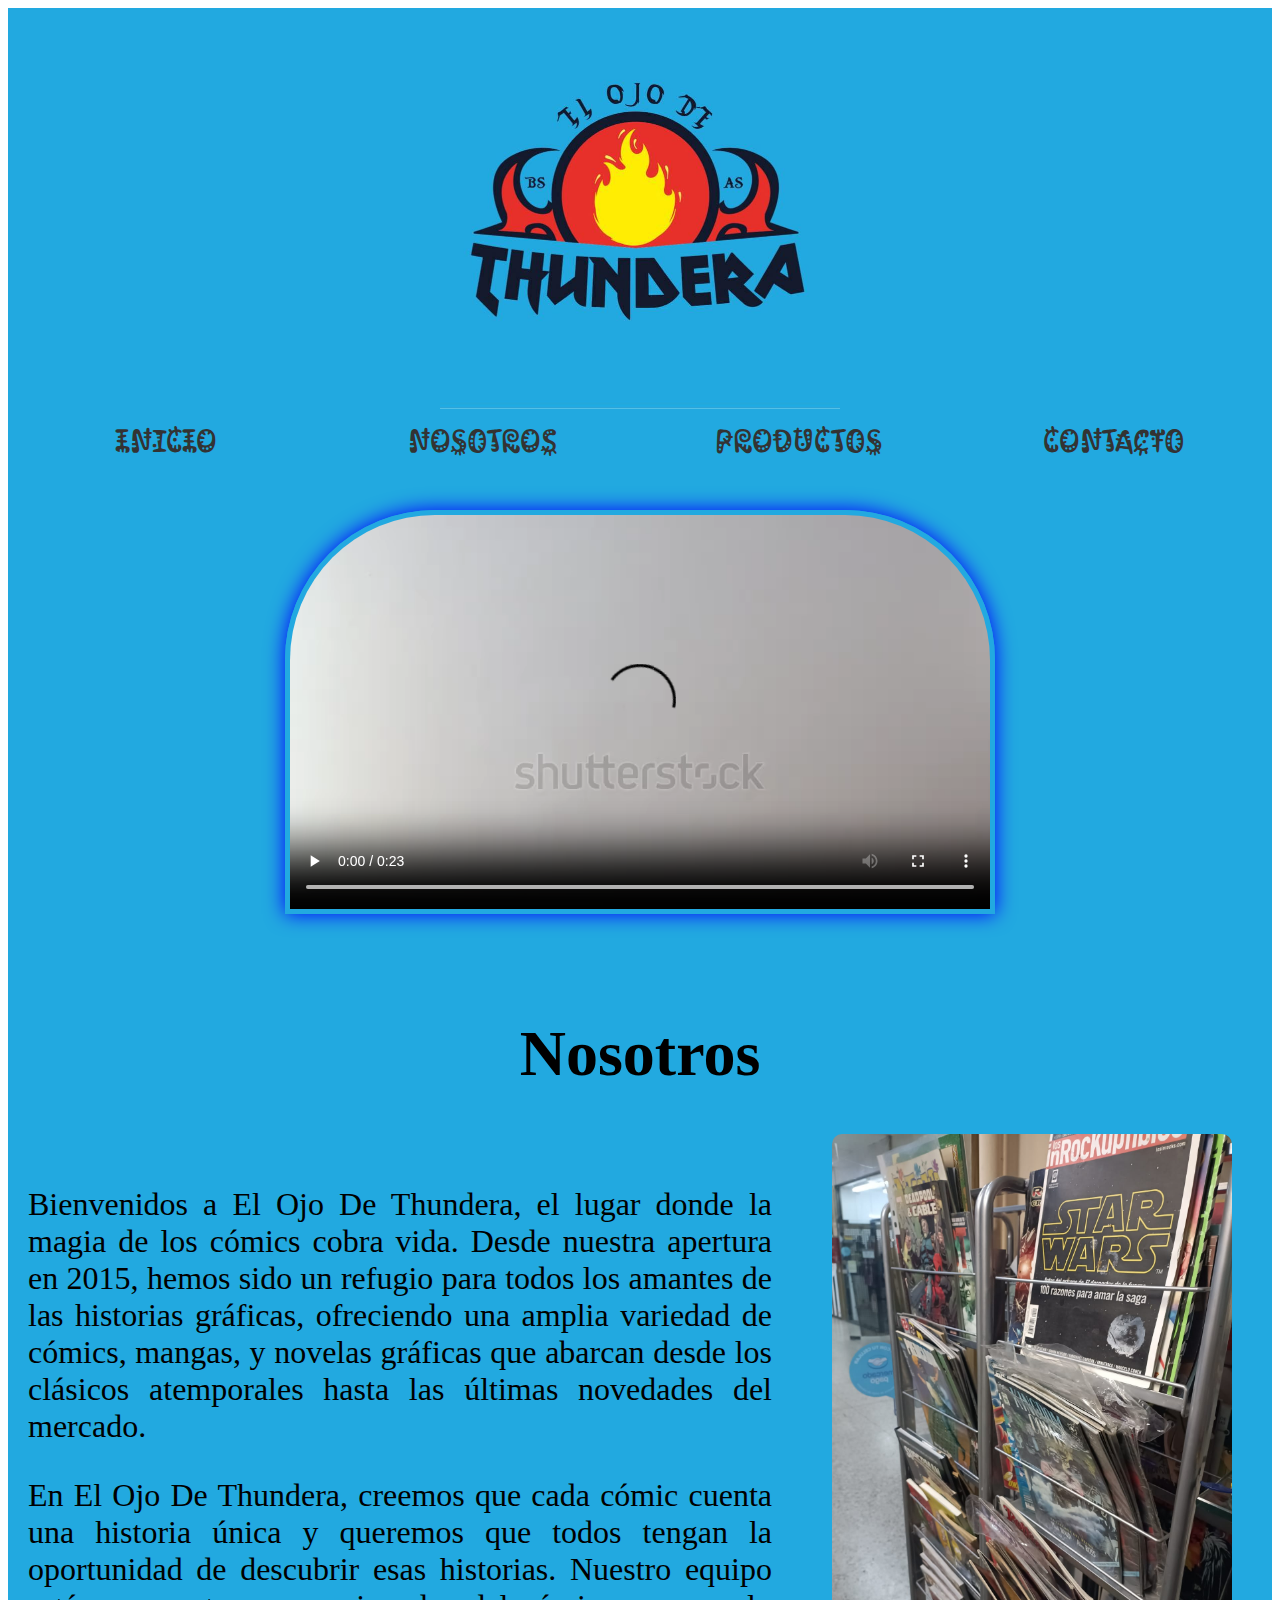
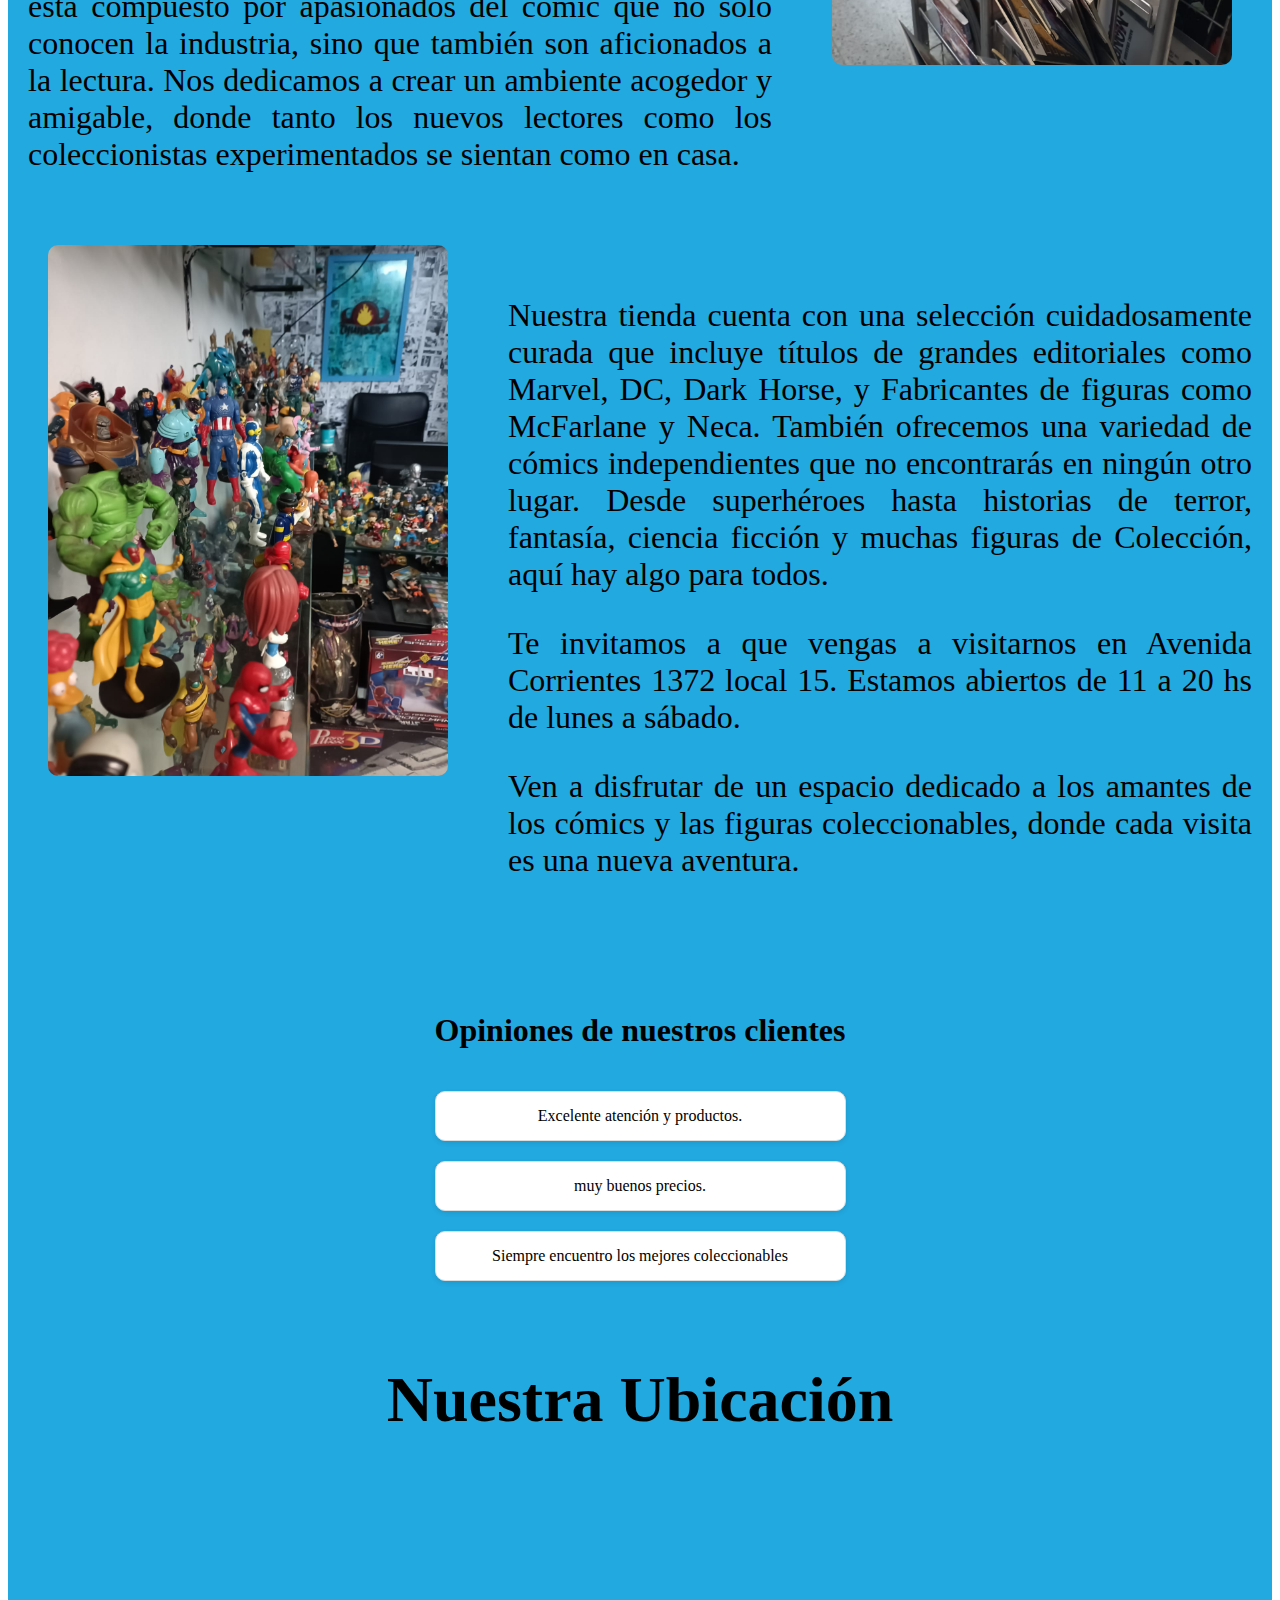
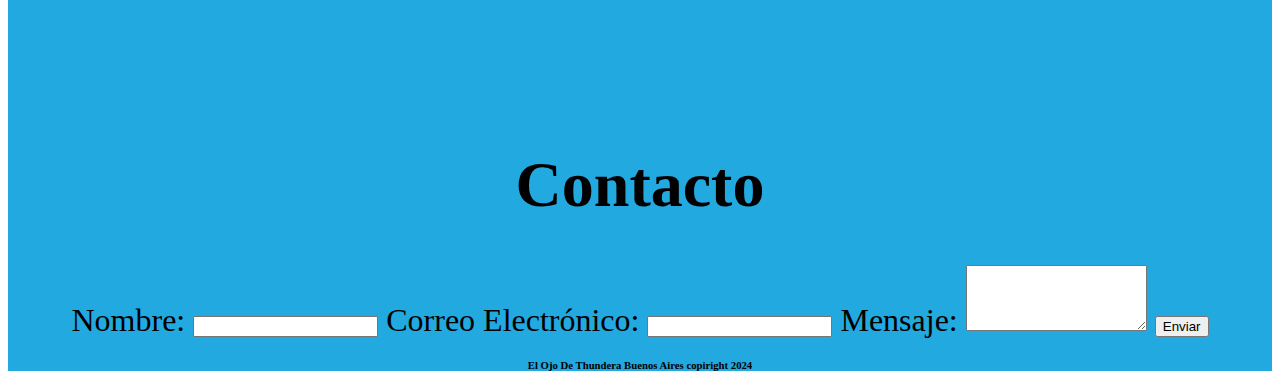
<file: index.html>
<!DOCTYPE html>
<html lang="en">
<head>
    <link rel="stylesheet" href="styles.css">
    <link rel="preconnect" href="https://fonts.googleapis.com">
<link rel="preconnect" href="https://fonts.gstatic.com" crossorigin>
    <link href="https://fonts.googleapis.com/css2?family=Kablammo&family=Rubik+Wet+Paint&family=Sixtyfour+Convergence&display=swap" rel="stylesheet">

    <meta charset="UTF-8">
    <meta name="viewport" content="width=device-width, initial-scale=1.0">
    <title>Mi Carrito de Compras</title>
</head>
<body>
  <header>
    <img src="imagenes/279211209_400038045465110_8454318766598365416_n.jpg" alt="Imagen no Disponible" width="400">
  </header>
  <nav>
    <ul style="list-style-type: none; padding: 0; margin: 0;">
        <li><a href="index.html">Inicio</a></li> 
        <li><a href="#nosotros">Nosotros</a></li>
        <li><a href="productos.html" target="_blank">Productos</a></li>
        <li><a href="#contacto">Contacto</a></li>
    </ul>
  </nav>
  <main>
    <section>
      <video src="videos/1108644471-preview.mp4" width="700px" controls autoplay loop>
        <track src="videos/subtitulos.vtt" kind="subtitles" default>
      </video>
      
      
      
      <section id="nosotros">
        <h1>Nosotros</h1>
        <div class="flex-container">
            <div class="text">
                <p>
                    Bienvenidos a El Ojo De Thundera, el lugar donde la magia de los cómics cobra vida. Desde nuestra apertura en 2015, hemos sido un refugio para todos los amantes de las historias gráficas, ofreciendo una amplia variedad de cómics, mangas, y novelas gráficas que abarcan desde los clásicos atemporales hasta las últimas novedades del mercado.
                </p>
                <p>
                    En El Ojo De Thundera, creemos que cada cómic cuenta una historia única y queremos que todos tengan la oportunidad de descubrir esas historias. Nuestro equipo está compuesto por apasionados del cómic que no solo conocen la industria, sino que también son aficionados a la lectura. Nos dedicamos a crear un ambiente acogedor y amigable, donde tanto los nuevos lectores como los coleccionistas experimentados se sientan como en casa.
                </p>
                
            </div>
            <img src="imagenes/loacala.jpeg" alt="Foto de la tienda" class="image">
        </div>
        
        <div class="flex-container">
            <img src="imagenes/localb.jpeg" alt="Eventos en la tienda" class="image">
            <div class="text">
              <p>
                Nuestra tienda cuenta con una selección cuidadosamente curada que incluye títulos de grandes editoriales como Marvel, DC, Dark Horse, y Fabricantes de figuras como McFarlane y Neca. También ofrecemos una variedad de cómics independientes que no encontrarás en ningún otro lugar. Desde superhéroes hasta historias de terror, fantasía, ciencia ficción y muchas figuras de Colección, aquí hay algo para todos.
            </p>
            <p>
                Te invitamos a que vengas a visitarnos en Avenida Corrientes 1372 local 15. Estamos abiertos de 11 a 20 hs de lunes a sábado.
            </p>
                <p>
                    Ven a disfrutar de un espacio dedicado a los amantes de los cómics y las figuras coleccionables, donde cada visita es una nueva aventura.
                </p>
            </div>
          </div>
    </section>
    <section class="resenas">
      <h1>Opiniones de nuestros clientes</h1>
      <div class="resena">Excelente atención y productos.</div>
      <div class="resena">muy buenos precios.</div>
      <div class="resena">Siempre encuentro los mejores coleccionables</div>
     
    </section>

   
    <section id="contacto">
      <h1>Nuestra Ubicación</h1>
      <iframe 
          src="https://www.google.com/maps/embed?pb=!1m18!1m12!1m3!1d3284.0000771755435!2d-58.3885659239218!3d-34.604159557522095!2m3!1f0!2f0!3f0!3m2!1i1024!2i768!4f13.1!3m3!1m2!1s0x95bccac42cd7353b%3A0x3450929910c05085!2sEl%20Ojo%20de%20Thundera!5e0!3m2!1sen!2sar!4v1727986005494!5m2!1sen!2sar" 
          width="300" 
          height="225" 
          style="border:0;" 
          allowfullscreen="" 
          loading="lazy" 
          referrerpolicy="no-referrer-when-downgrade">
      </iframe>
      
      <h1>Contacto</h1>
      <form action="https://formspree.io/f/xeoqavpp" method="POST">
          <label for="nombre">Nombre:</label>
          <input type="text" id="nombre" name="nombre" required>
          
          <label for="correo">Correo Electrónico:</label>
          <input type="email" id="correo" name="correo" required>
          
          <label for="mensaje">Mensaje:</label>
          <textarea id="mensaje" name="mensaje" rows="4" required></textarea>
          
          <button type="submit">Enviar</button>
      </form>
  </section>
</body>
</html>
   </section>
  </main>
  <footer>
    <h6>El Ojo De Thundera Buenos Aires copiright 2024</h6>
  </footer>
</body>
</html>
</file>
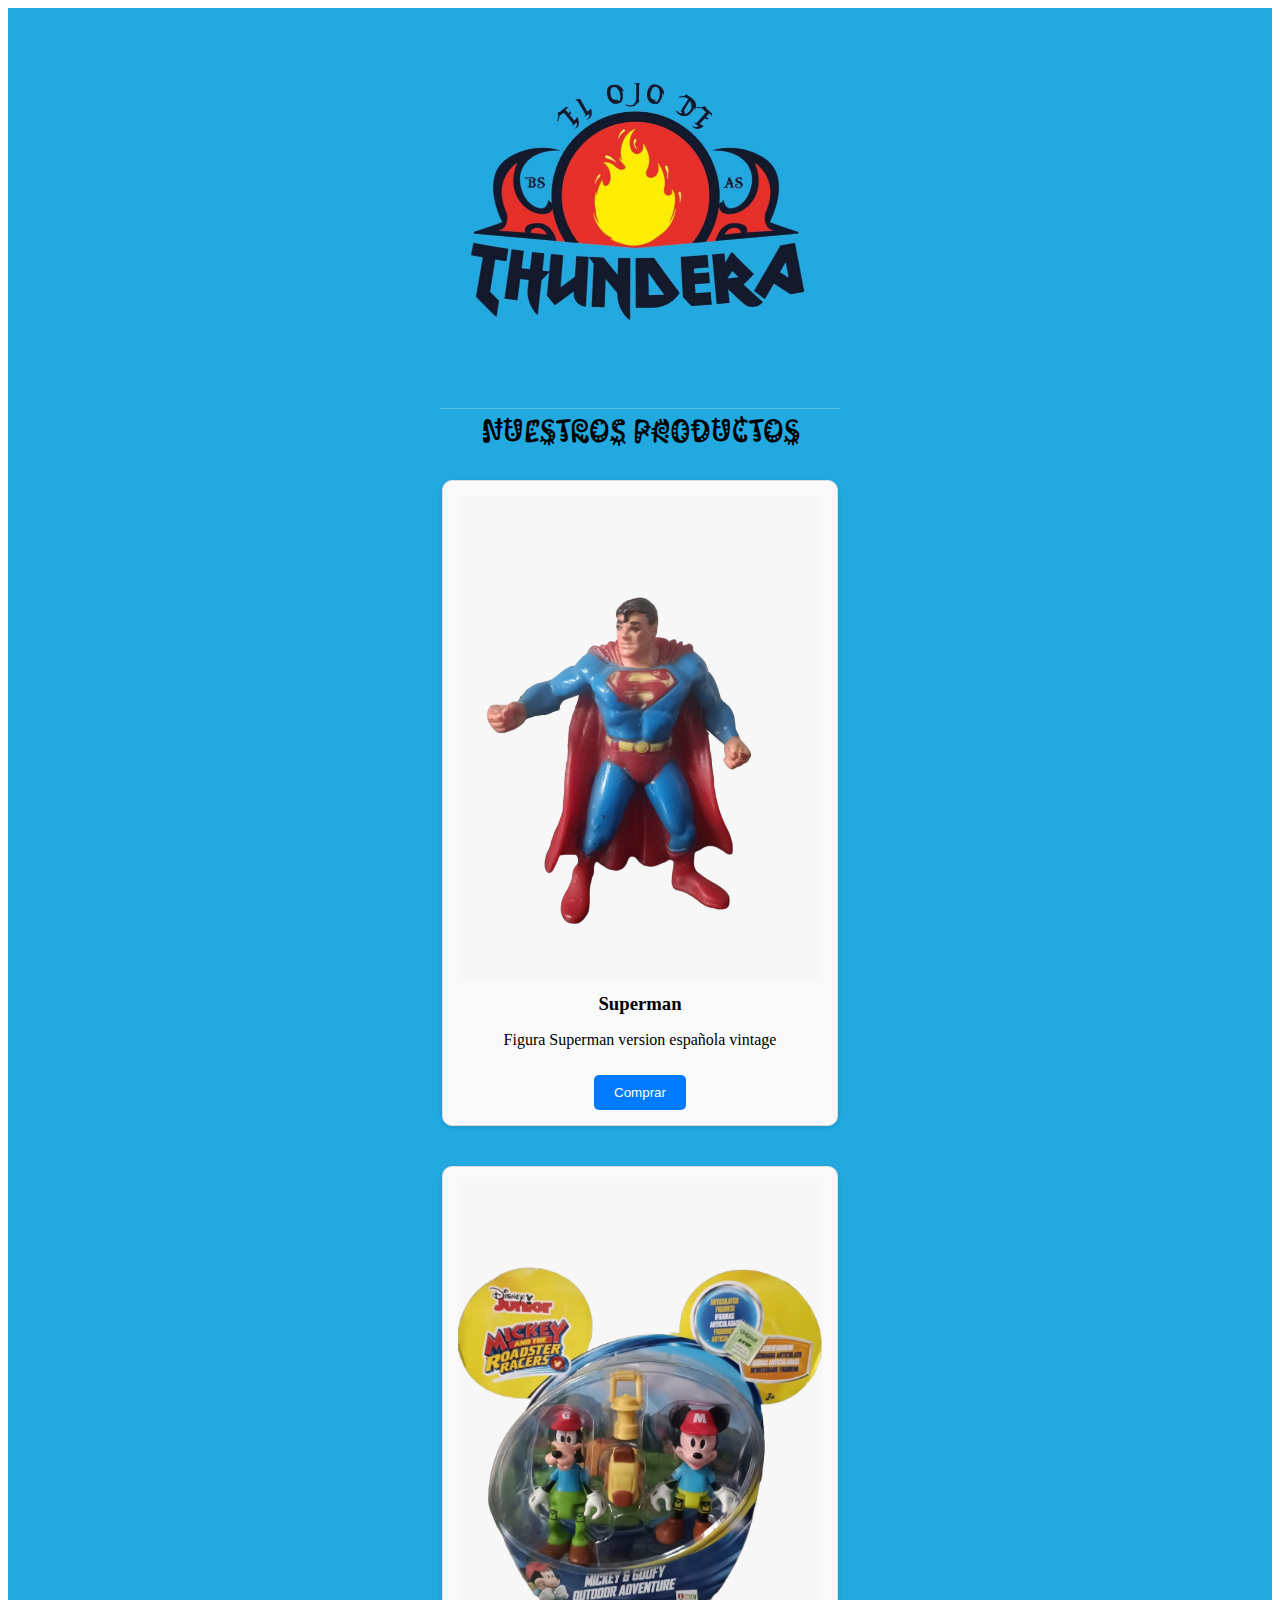
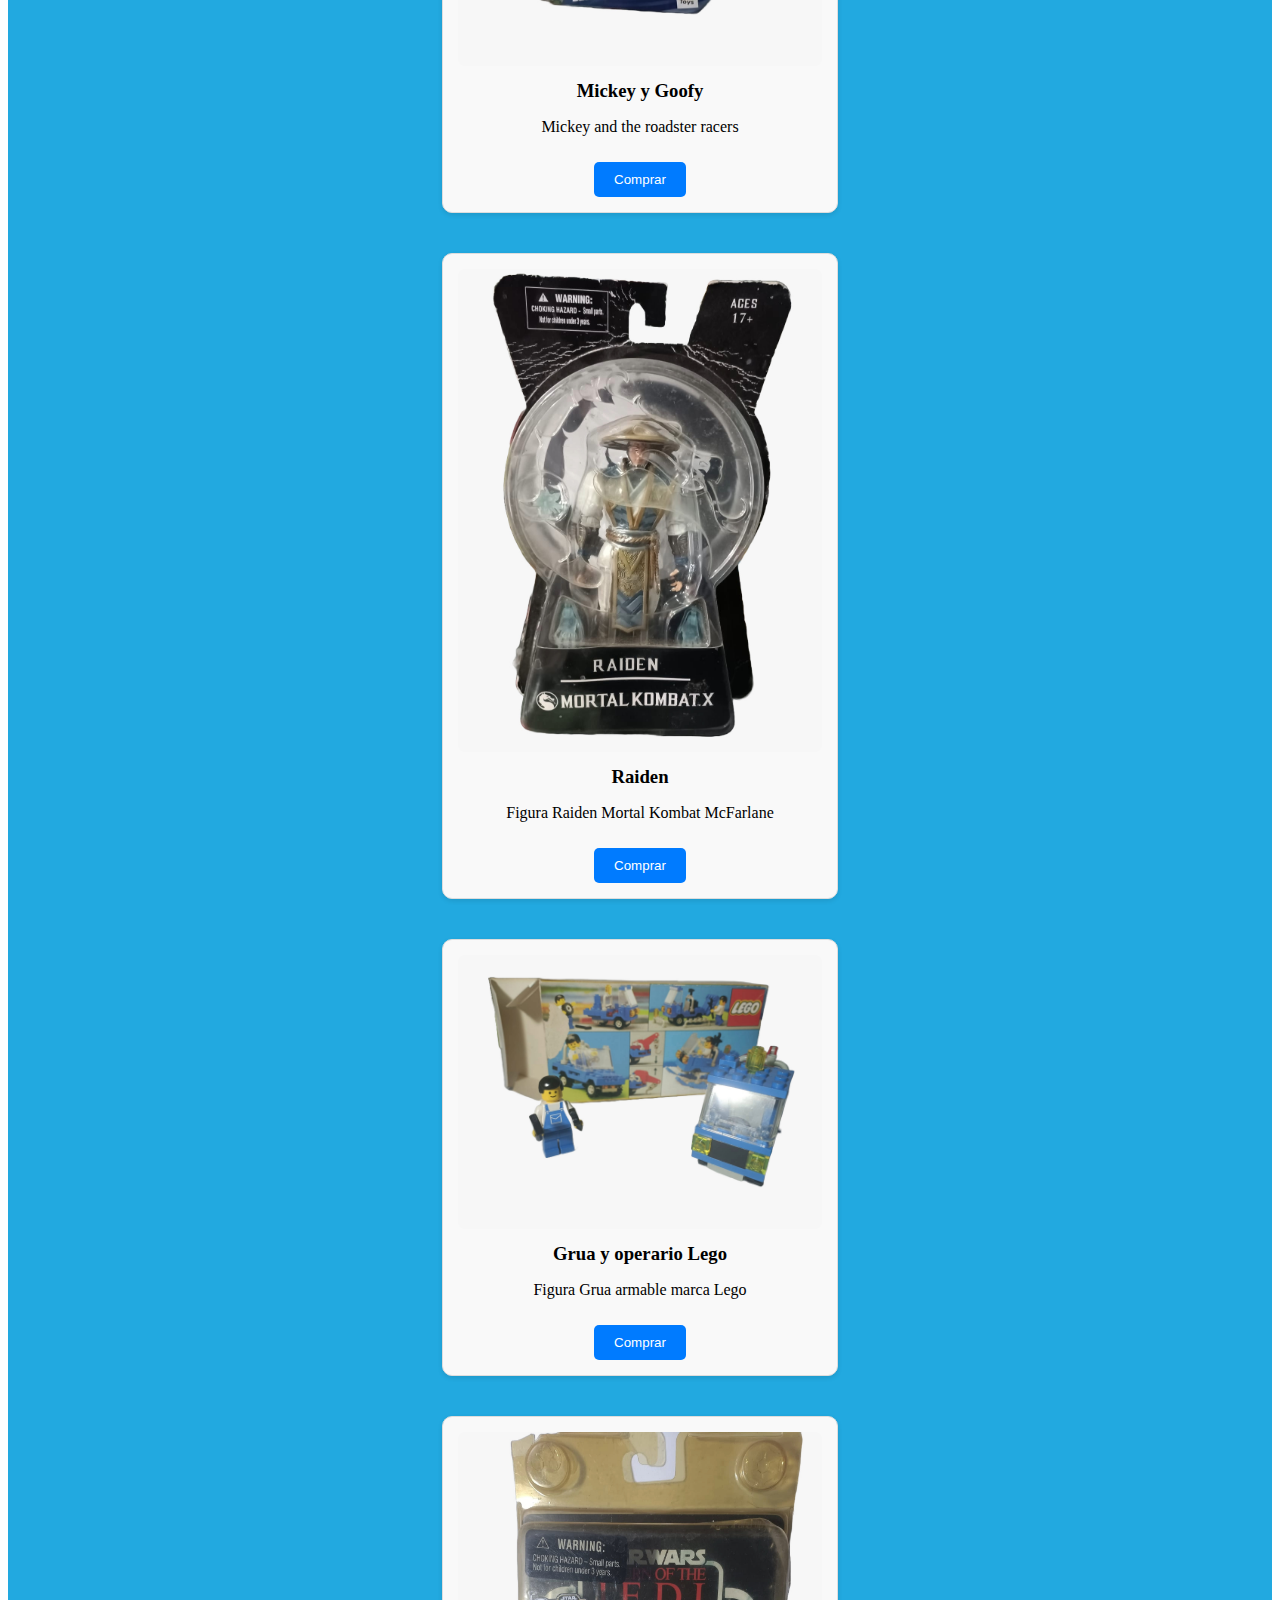
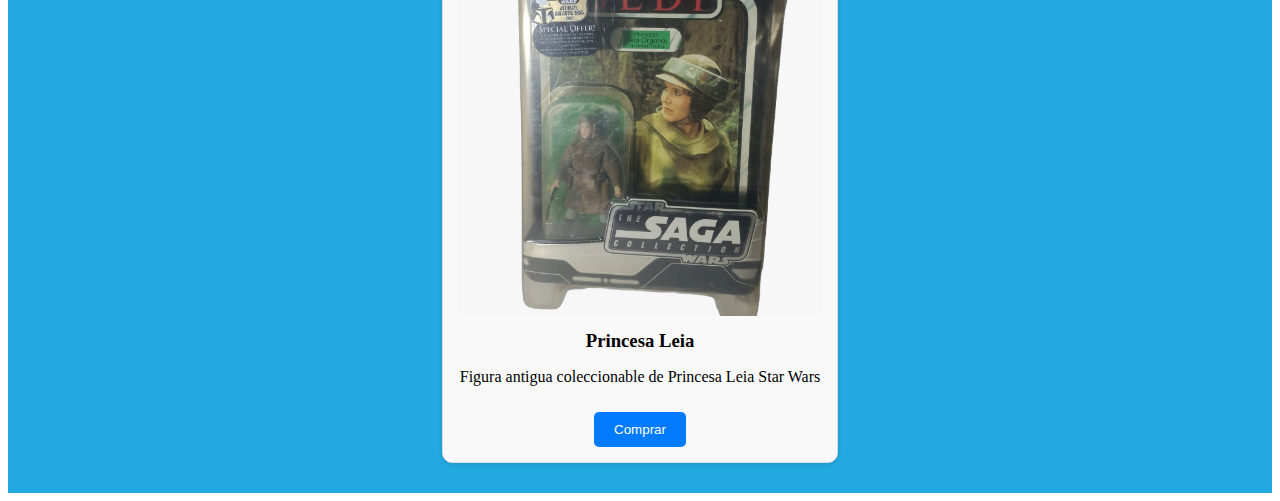
<file: productos.html>
<!DOCTYPE html>
<html lang="en">
<head>
    <link rel="stylesheet" href="styles.css">
    <link rel="preconnect" href="https://fonts.googleapis.com">
<link rel="preconnect" href="https://fonts.gstatic.com" crossorigin>
    <link href="https://fonts.googleapis.com/css2?family=Kablammo&family=Rubik+Wet+Paint&family=Sixtyfour+Convergence&display=swap" rel="stylesheet">
<meta charset="UTF-8">
    <meta name="viewport" content="width=device-width, initial-scale=1.0">
    <title>Productos</title>
</head>
<body>
    <header>
        <img src="imagenes/279211209_400038045465110_8454318766598365416_n.jpg" alt="Imagen no Disponible" width="400">
      </header>
    <h1 class="pcarrito">Nuestros Productos</h1>
    <section class="productos">
        <div class="card">
          <img src="imagenes/superman.jpeg" alt="Producto 1">
          <h3>Superman</h3>
          <p>Figura Superman version española vintage</p>
          <button>Comprar</button>
        </div>
        <div class="card">
          <img src="imagenes/mickey.jpeg" alt="Producto 2">
          <h3>Mickey y Goofy</h3>
          <p>Mickey and the roadster racers</p>
          <button>Comprar</button>
        </div>
        <div class="card">
          <img src="imagenes/raiden.jpeg" alt="Producto 3">
          <h3>Raiden</h3>
          <p>Figura Raiden Mortal Kombat McFarlane</p>
          <button>Comprar</button>
        </div>
        <div class="card">
            <img src="imagenes/lego.jpeg" alt="Producto 4">
            <h3>Grua y operario Lego</h3>
            <p>Figura Grua armable marca Lego</p>
            <button>Comprar</button>
          </div>
          <div class="card">
            <img src="imagenes/leia.jpeg" alt="Producto 5">
            <h3>Princesa Leia</h3>
            <p>Figura antigua coleccionable de Princesa Leia Star Wars</p>
            <button>Comprar</button>
          </div>
       
      </section>
    
</body>
</html>
</file>
<file: styles.css>
header {
    background-color: #22A9E0;
    font-style: oblique;
    display: flex;
    justify-content: center; 
    align-items: center; 
    
    
    
    }
    html {
      scroll-behavior: smooth;
  }
footer {
    background-color: blue;
}


nav ul {
  display: flex; 
  justify-content: space-between; 
  list-style-type: none; 
  padding: 0;
  margin: 0;
  width: 100%; 
}
h6 {
text-align: center;
background-color: #22A9E0;
margin: 0;
}


nav ul li {
  flex: 1;
  text-align: center;
  font-family: 'Kablammo', cursive;
}


nav ul a {
  text-decoration: none; 
  color: #333; 
  padding: 10px; 
  display: block; 
  background-color: #22A9E0; 
  font-size: xx-large;
}
section {
  display: flex; 
  flex-direction: column; 
  align-items: center; 
  justify-content: center; 
  background-color: #22A9E0; 
}
video {
  border-top-left-radius: 150px; 
  border-top-right-radius: 150px; 
  border-bottom-left-radius: 0; 
  border-bottom-right-radius: 0; 
  overflow: hidden;
  border: 5px solid  #22A9E0; 
  box-shadow: 0 0 20px blue; 
  margin: 40px 0;
  
 
}


#nosotros {
  margin: 20px 0;
  font-size: xx-large;
}

.flex-container {
  display: flex;
  align-items: flex-start; 
  margin-bottom: 20px; 
}

.image {
  width: 50%; 
  max-width: 400px; 
  margin: 0 40px; 
  border-radius: 10px; 
}

.text {
  flex: 1;
  margin: 20px; 
}

.text p {
  text-align: justify; 
}
#contacto {
  margin: 20px 0;
  font-size: xx-large;
  background-color: #22A9E0;
}

.contact-container {
  display: flex; 
  justify-content: space-between; 
  align-items: flex-start; 
}

.contact-container iframe {
  margin-right: 20px; 
}

.contact-form {
  flex: 1;
}

.contact-form h1 {
  margin-bottom: 20px; 
}

.contact-form label {
  display: block; 
  margin-top: 10px; 
}


.productos {
  display: flex;
  flex-wrap: wrap;
  gap: 20px; 
  justify-content: center; 
  padding: 20px;
}

.card {
  background-color: #f9f9f9;
  border: 1px solid #ddd;
  border-radius: 10px;
  box-shadow: 0 2px 5px rgba(0, 0, 0, 0.1);
  width: calc(33% - 40px); 
  margin: 10px;
  padding: 15px;
  text-align: center;
  transition: transform 0.3s;
}

.card img {
  max-width: 100%;
  height: auto;
  border-radius: 8px;
}

.card h3 {
  margin: 10px 0;
}

.card button {
  background-color: #007bff;
  color: white;
  border: none;
  border-radius: 5px;
  padding: 10px 20px;
  cursor: pointer;
  margin-top: 10px;
}
.pcarrito {
  background-color: #22A9E0;
  text-align: center;
  font-family: 'Kablammo', cursive;
  margin: 0;
}

.card:hover {
  transform: scale(1.05); 
}


@media (max-width: 768px) {
  .card {
    width: calc(50% - 20px); 
  }
}

@media (max-width: 480px) {
  .card {
    width: 100%; 
  }
}
.resenas {
  display: grid;
  grid-template-columns: repeat(auto-fit, minmax(300px, 1fr));
  gap: 20px; 
  padding: 20px;
  background-color: #22A9E0; 
}

.resena {
  background-color: #ffffff;
  border: 1px solid #ddd;
  border-radius: 10px;
  padding: 15px;
  box-shadow: 0 2px 5px rgba(0, 0, 0, 0.1);
  text-align: center;
}
</file>
